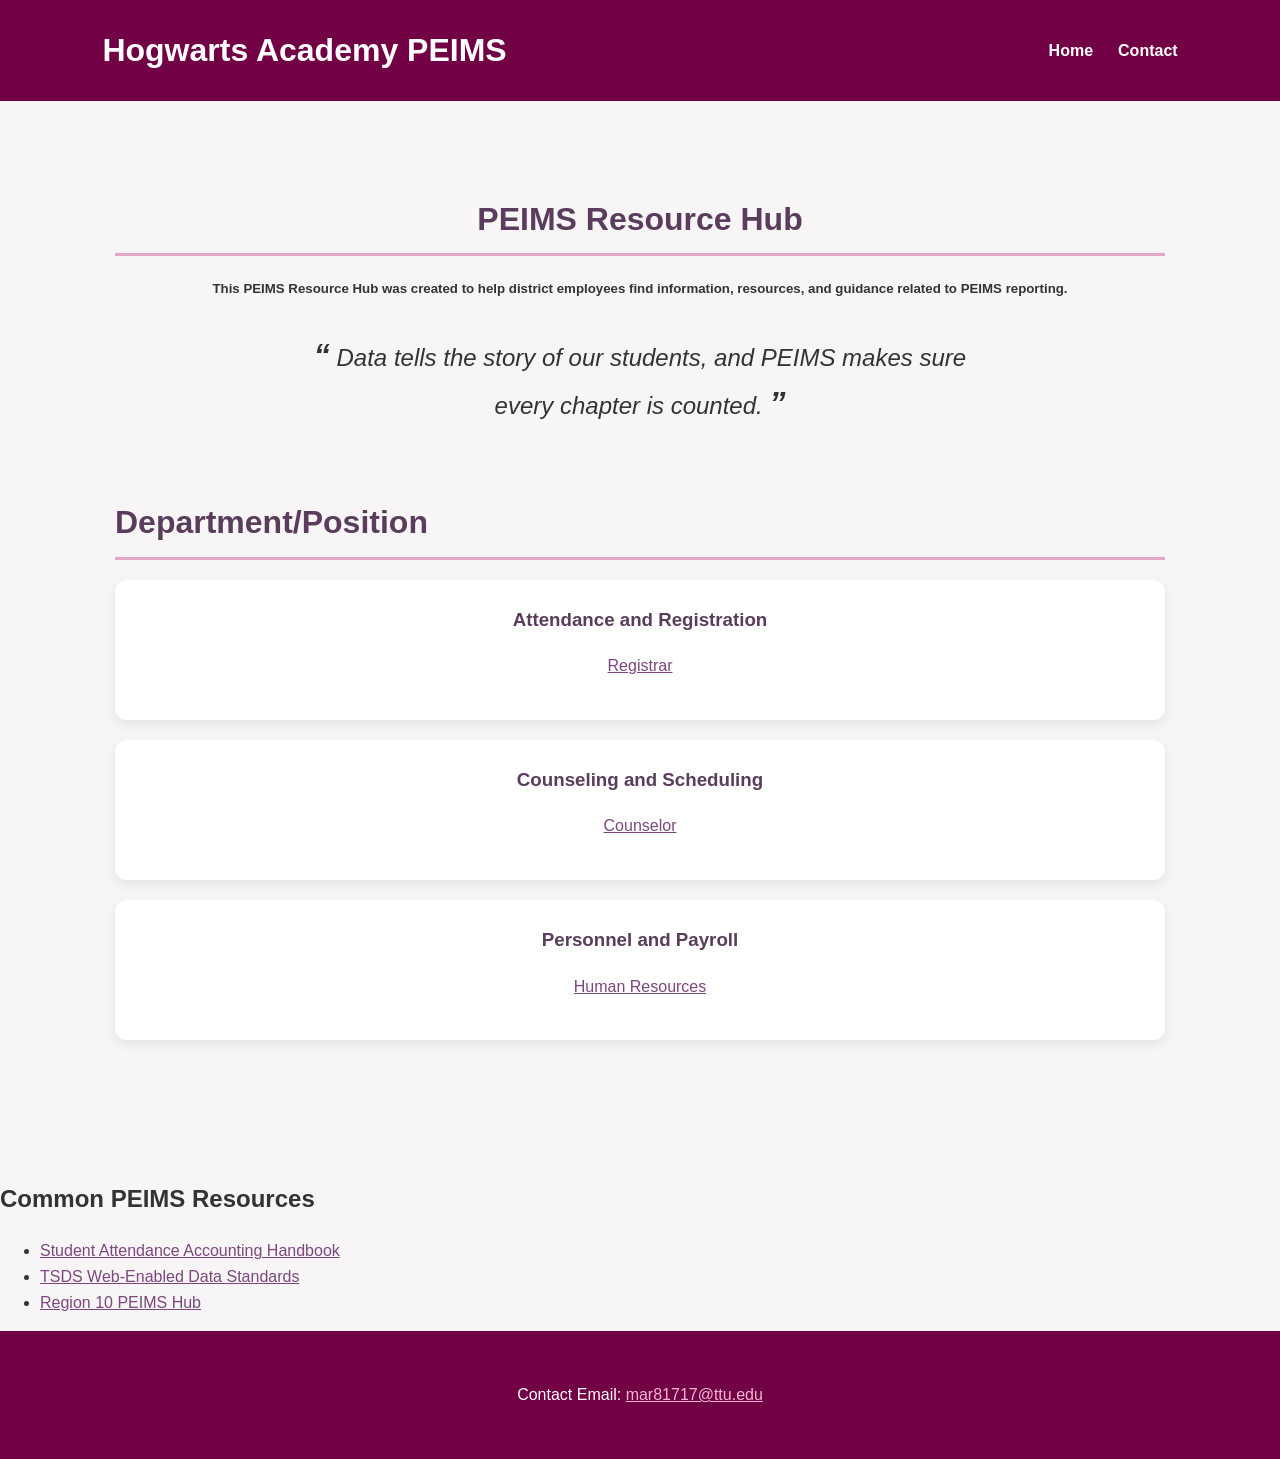
<file: index.html>
<!DOCTYPE html>
<html lang="en">

<head>
    <meta charset="UTF-8" />
    <meta name="viewport" content="width=device-width, initial-scale=1.0" />
    <title>Hogwarts Academy PEIMS</title>
    <link rel="stylesheet" href="./style.css" />
</head>

<header>
    <h1>Hogwarts Academy PEIMS</h1>
    <nav>
        <ul>
            <li><a href="./index.html">Home</a></li>
            <li><a href="./contact/contact.html">Contact</a></li>
        </ul>
    </nav>
</header>

<main>
    <section>
        <h4>PEIMS Resource Hub</h4>
        <h5>
            This PEIMS Resource Hub was created to help district employees find information, resources, and guidance 
            related to PEIMS reporting. 
        </h5>
        <blockquote>
            Data tells the story of our students, and PEIMS makes sure every chapter is counted.
        </blockquote>
    </section>
    
    <section>
        <h2>Department/Position</h2>
        <p>
            <div class="skills-card">
                <h3>Attendance and Registration</h3>
                <p class="description">
                  <a href="./registrar/registrar.html">Registrar</a>
                </p>
            </div>

            <div class="skills-card">
                <h3>Counseling and Scheduling</h3>
                <p class="description">
                  <a href="./counselor/counselor.html">Counselor</a>
                </p>
            </div>

            <div class="skills-card">
                <h3>Personnel and Payroll</h3>
                <p class="description">
                  <a href="./humanresources/hr.html">Human Resources</a>
                </p>
            </div>

        </p>
    </section>
    
</main>    

    <h2>Common PEIMS Resources</h2>

    <ul>
        <li>
            <a href="https://tea.texas.gov/data-reports/financial-compliance/student-attendance-accounting-handbook">
                Student Attendance Accounting Handbook
            </a>
        </li>
        <li>
            <a href="https://tealprod.tea.state.tx.us/TWEDSAPI/34/0/0/Overview">
                TSDS Web-Enabled Data Standards
            </a>
        </li>
        <li>
            <a href="https://sites.google.com/region10.org/region10peimshub/home">
                Region 10 PEIMS Hub
            </a>
        </li>
    </ul>

</main>

<footer>
        <p>
            Contact Email: <a href="mailto:mar81717@ttu.edu">mar81717@ttu.edu</a>
        </p>
</footer>

</html>
</file>
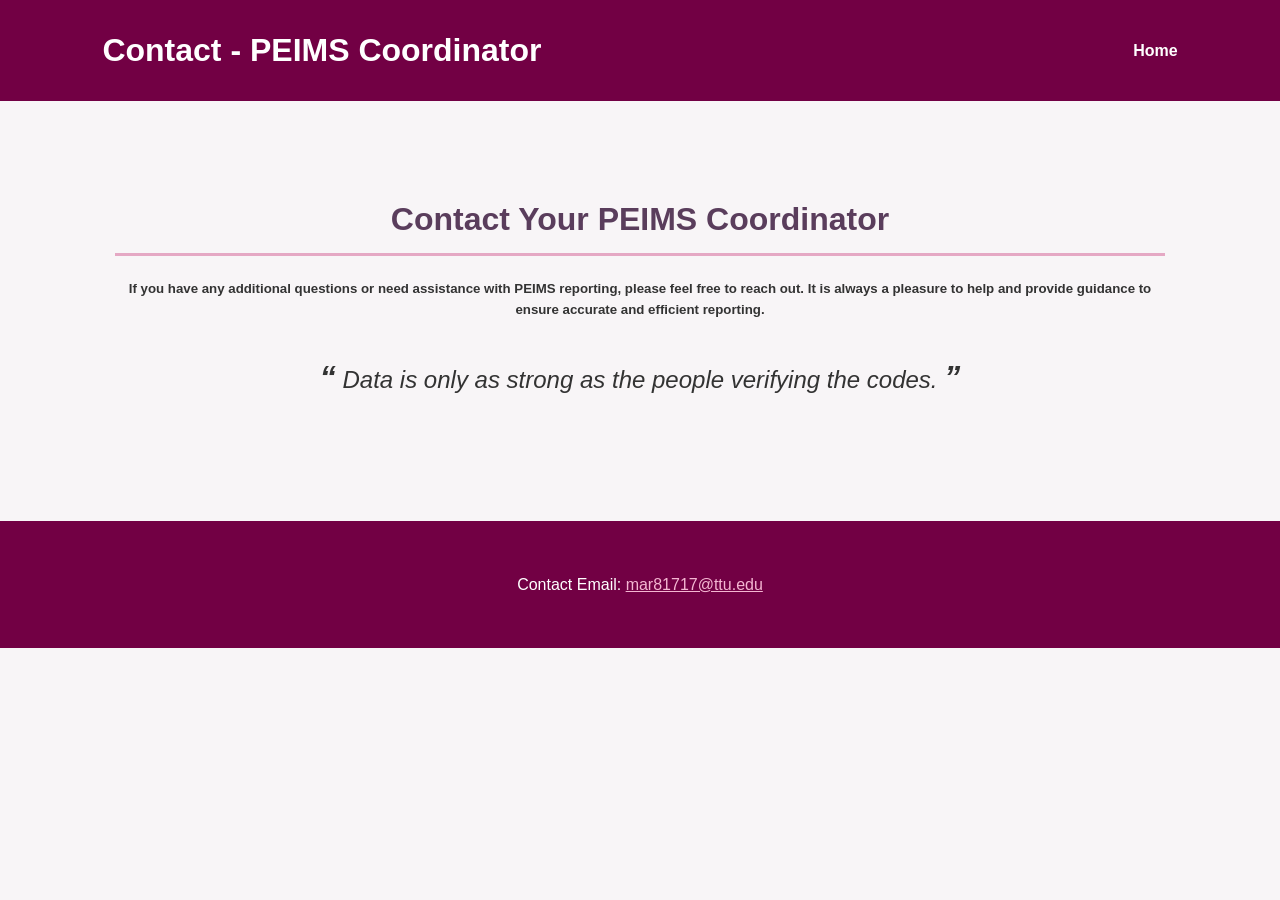
<file: contact/contact.html>
<!DOCTYPE html>
<html lang="en">

<head>
    <meta charset="UTF-8" />
    <meta name="viewport" content="width=device-width, initial-scale=1.0" />
    <title>Contact - PEIMS Coordinator</title>
    <link rel="stylesheet" href="../style.css" />
</head>

<header>
    <h1>Contact - PEIMS Coordinator</h1>
    <nav>
        <ul>
            <li><a href="../index.html">Home</a></li>
        </ul>
    </nav>
</header>

<main>
    <section>
        <h4>Contact Your PEIMS Coordinator</h4>
        <h5>
            If you have any additional questions or need assistance with PEIMS reporting, please feel free to reach out.
            It is always a pleasure to help and provide guidance to ensure accurate and efficient reporting.
        </h5>
        <blockquote>
            Data is only as strong as the people verifying the codes.
        </blockquote>
    </section>
</main>

<footer>
        <p>
            Contact Email: <a href="mailto:mar81717@ttu.edu">mar81717@ttu.edu</a>
        </p>
</footer>

</html>
</file>
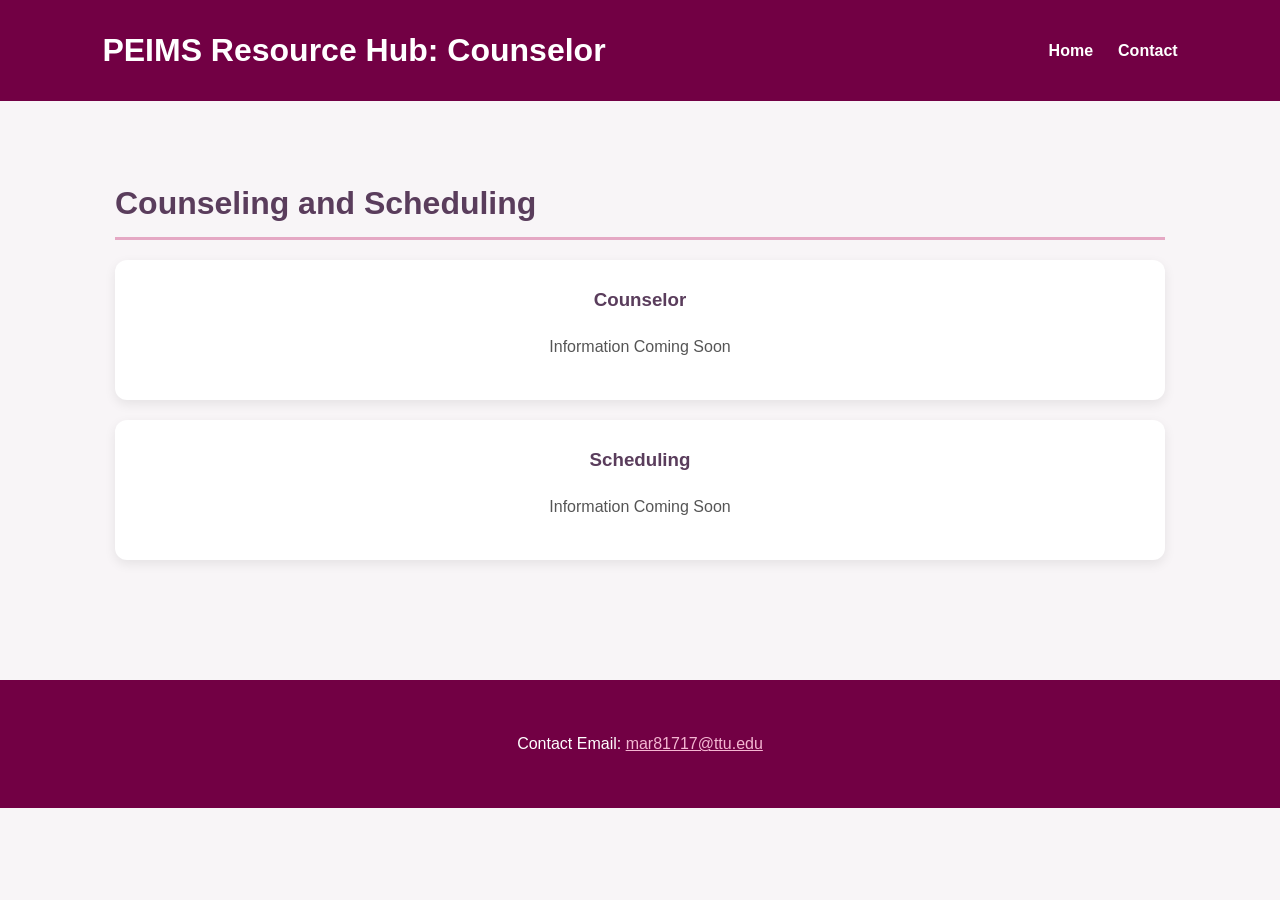
<file: counselor/counselor.html>
<!DOCTYPE html>
<html lang="en">

<head>
    <meta charset="UTF-8" />
    <meta name="viewport" content="width=device-width, initial-scale=1.0" />
    <title>PEIMS Resource Hub: Counselor</title>
    <link rel="stylesheet" href="../style.css" />
</head>

<header>
    <h1>PEIMS Resource Hub: Counselor</h1>
    <nav>
        <ul>
            <li><a href="../index.html">Home</a></li>
            <li><a href="../contact/contact.html">Contact</a></li>
        </ul>
    </nav>
</header>

<main>    
    <section>
        <h2>Counseling and Scheduling</h2>
            <p class="description">
                <div class="skills-card">
                    <h3>Counselor</h3>
                    <p class="description">
                        Information Coming Soon
                    </p>
                </div>

                <div class="skills-card">
                    <h3>Scheduling</h3>
                    <p class="description">
                        Information Coming Soon
            </p>
                </div>
            </p>
        </div>
    </section>
</main>

<footer>
        <p>
            Contact Email: <a href="mailto:mar81717@ttu.edu">mar81717@ttu.edu</a>
        </p>
</footer>

</html>
</file>
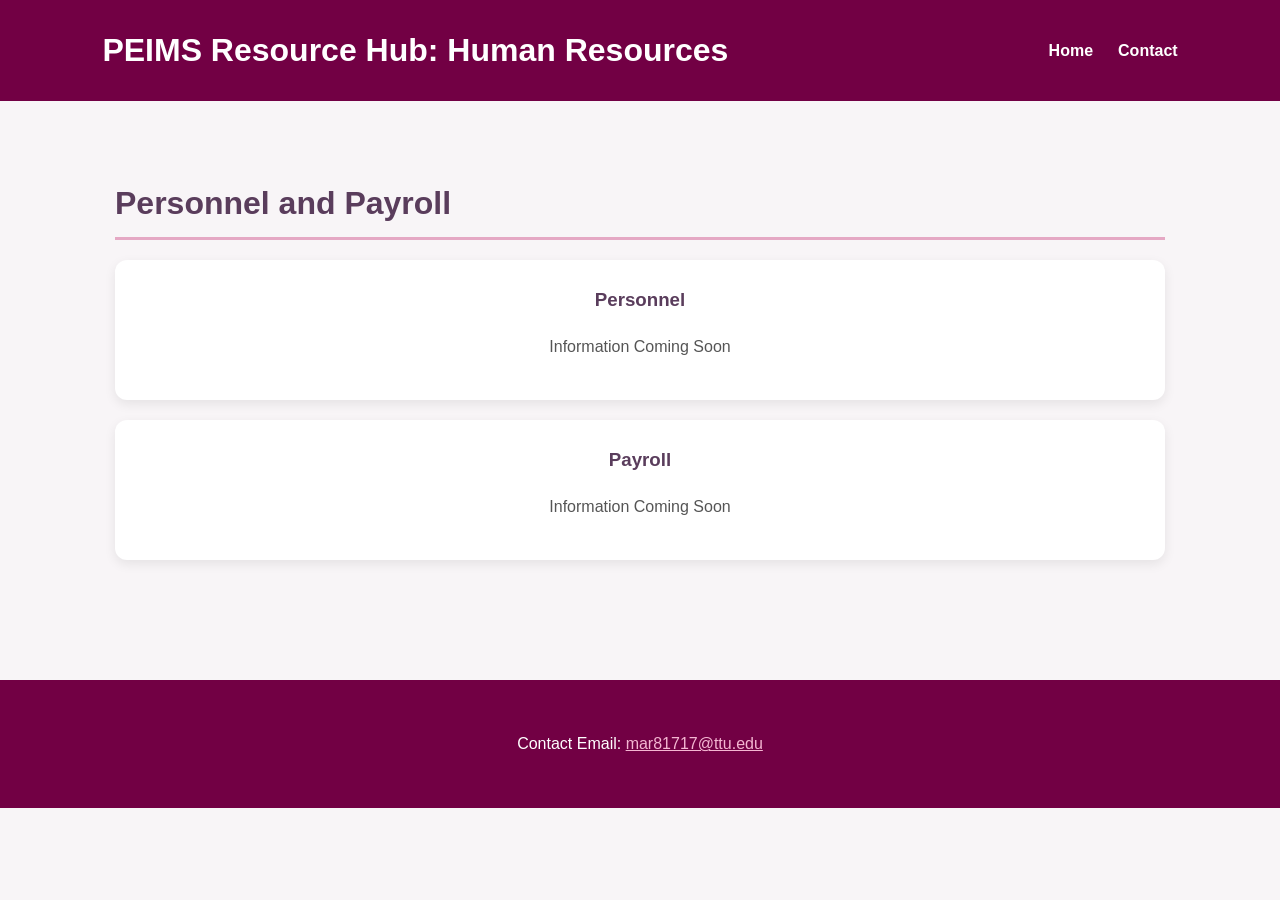
<file: humanresources/hr.html>
<!DOCTYPE html>
<html lang="en">

<head>
    <meta charset="UTF-8" />
    <meta name="viewport" content="width=device-width, initial-scale=1.0" />
    <title>PEIMS Resource Hub: Human Resources</title>
    <link rel="stylesheet" href="../style.css" />
</head>

<header>
    <h1>PEIMS Resource Hub: Human Resources</h1>
    <nav>
        <ul>
            <li><a href="../index.html">Home</a></li>
            <li><a href="../contact/contact.html">Contact</a></li>
        </ul>
    </nav>
</header>

<main>    
    <section>
        <h2>Personnel and Payroll</h2>
            <p class="description">
                <div class="skills-card">
                    <h3>Personnel</h3>
                    <p class="description">
                        Information Coming Soon
                    </p>
                </div>

                <div class="skills-card">
                    <h3>Payroll</h3>
                    <p class="description">
                        Information Coming Soon
            </p>
                </div>
            </p>
        </div>
    </section>
</main>

<footer>
        <p>
            Contact Email: <a href="mailto:mar81717@ttu.edu">mar81717@ttu.edu</a>
        </p>
</footer>

</html>
</file>
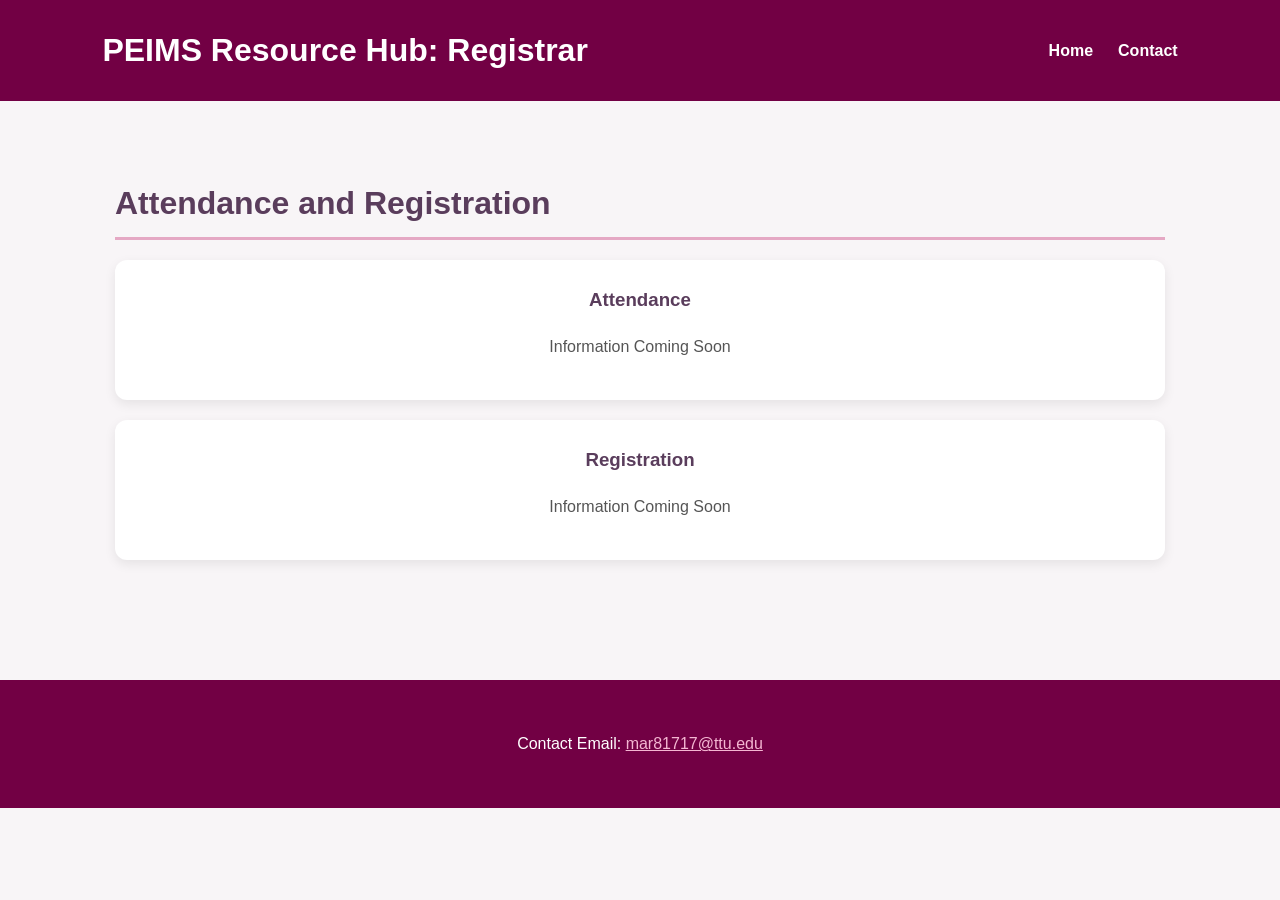
<file: registrar/registrar.html>
<!DOCTYPE html>
<html lang="en">

<head>
    <meta charset="UTF-8" />
    <meta name="viewport" content="width=device-width, initial-scale=1.0" />
    <title>PEIMS Resource Hub: Registrar</title>
    <link rel="stylesheet" href="../style.css" />
</head>

<header>
    <h1>PEIMS Resource Hub: Registrar</h1>
    <nav>
        <ul>
            <li><a href="../index.html">Home</a></li>
            <li><a href="../contact/contact.html">Contact</a></li>
        </ul>
    </nav>
</header>

<main>    
    <section>
        <h2>Attendance and Registration</h2>
            <p class="description">
                <div class="skills-card">
                    <h3>Attendance</h3>
                    <p class="description">
                        Information Coming Soon
                    </p>
                </div>

                <div class="skills-card">
                    <h3>Registration</h3>
                    <p class="description">
                        Information Coming Soon
            </p>
                </div>
            </p>
        </div>
    </section>
</main>

<footer>
        <p>
            Contact Email: <a href="mailto:mar81717@ttu.edu">mar81717@ttu.edu</a>
        </p>
</footer>

</html>
</file>
<file: style.css>
* {
    box-sizing: border-box;
}

html {
    scroll-behavior: smooth;
}

body {
    margin: 0;
    font-family: Arial, Helvetica, sans-serif;
    background-color: #f8f5f7;
    color: #333333;
    line-height: 1.6;
}

header {
    background-color: #720044;
    color: white;
    padding: 25px 8%;
    display: flex;
    justify-content: space-between;
    align-items: center;
}

header h1 {
    margin: 0;
    font-size: 2rem;
}

nav ul {
    list-style: none;
    margin: 0;
    padding: 0;
    display: flex;
    gap: 25px;
}

nav a {
    color: white;
    text-decoration: none;
    font-weight: bold;
}

nav a:hover {
    color: #f4b6d2;
}

main {
    max-width: 1100px;
    margin: 0 auto;
    padding: 50px 25px;
}

section {
    margin-bottom: 70px;
}

section h2 {
    color: #5a3d5c;
    font-size: 2rem;
    margin-bottom: 10px;
    border-bottom: 3px solid #e5a8c4;
    padding-bottom: 8px;
}

section h4 {
    color: #5a3d5c;
    font-size: 2rem;
    margin-bottom: 10px;
    border-bottom: 3px solid #e5a8c4;
    padding-bottom: 8px;
    text-align: center;
}

section p {
    width: 100%;
    max-width: none;
}

section h5 {
    width: 100%;
    max-width: none;
    text-align: center;
}

.skills-card {
    background-color: white;
    border-radius: 12px;
    padding: 25px;
    margin: 20px 0;
    box-shadow: 0 4px 12px rgba(0, 0, 0, 0.08);
    text-align: center;
}

.skills-card h3 {
    color: #5a3d5c;
    margin-top: 0;
}

.skills-card img {
    width: 80px;
    height: 80px;
    object-fit: contain;
    margin: 10px 0;
}

.description {
    color: #555555;
}

.project-image-placeholder {
    width: 100%;
    height: 200 px;
    background-color: #e0e0e0
    color: #777777;
    display: flex;
    align-items: center;
    justify-content: center;
    font-family: sans-serif;
    font-size: 14px;
    border-radius: 4px;
}

.project-grid {
    margin: 0;
    display: flex;
    flex-wrap: wrap;
    gap: 20px;
    align-items: flex-start;
}

.project-card {
    background-color: white;
    border-radius: 12px;
    padding: 15px;
    margin: 20px 0;
    box-shadow: 0 4px 12px rgba(0, 0, 0, 0.08);
    flex: 1 1 100px;}

.project-card img {
    width: 100%;
    max-width: 500px;
    height: 250px;
    object-fit: cover;
    border-radius: 8px;
    display: block;
    margin-bottom: 20px;
}

.project-card h3 {
    color: #5a3d5c;
}

a {
    color: #7b477d;
}

blockquote {
    font-size: 1.5rem;
    font-style: italic;
    text-align: center;
    margin: 2rem auto;
    max-width: 700px;
    line-height: 1.5;
}

blockquote::before,
blockquote::after {
    font-size: 2rem;
    font-weight: bold;
}

blockquote::before {
    content: "“";
}

blockquote::after {
    content: "”";
}

a:hover {
    color: #eab8d2;
}

footer {
    background-color: #720044;
    color: white;
    padding: 35px 8%;
    text-align: center;
}

footer h2 {
    margin-top: 0;
}

footer a {
    color: #f4b6d2;
}

@media (max-width: 700px) {

    header {
        flex-direction: column;
        text-align: center;
        gap: 20px;
    }

    nav ul {
        flex-direction: column;
        gap: 10px;
    }

    main {
        padding: 35px 20px;
    }

    section h2 {
        font-size: 1.7rem;
    }

    .project-card img {
        height: 100px;
    }
}
</file>
